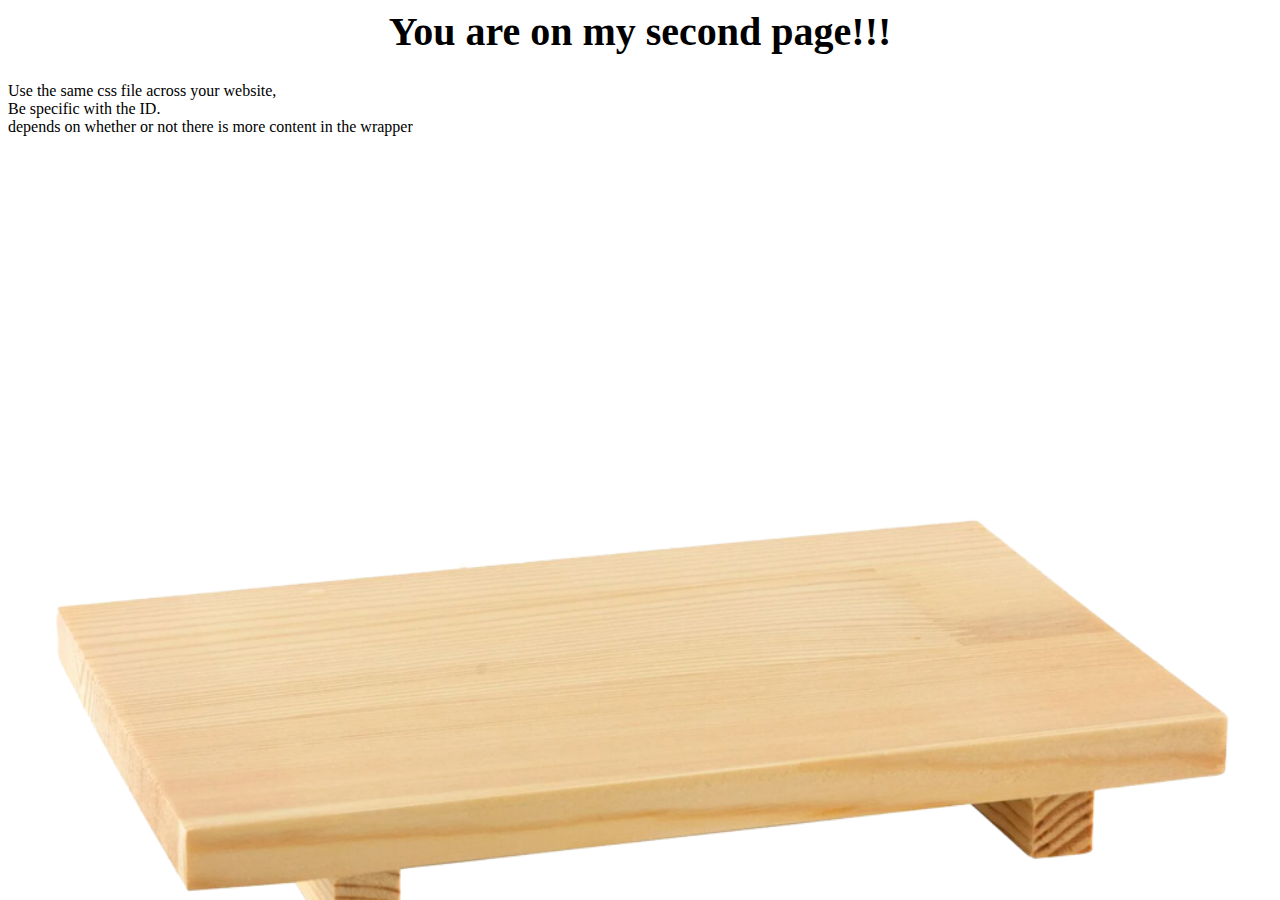
<file: section1FP/2.html>
<head>
    <link rel="stylesheet" href="style.css">
</head>

<body>
    <h1>You are on my second page!!!</h1>
    Use the same css file across your website, <br>
    Be specific with the ID.

<div id="sushi_plate">
    <img src="SUSHI/sushi_plate.png">
    depends on whether or not there is more content in the wrapper
</div>

</body>
</file>
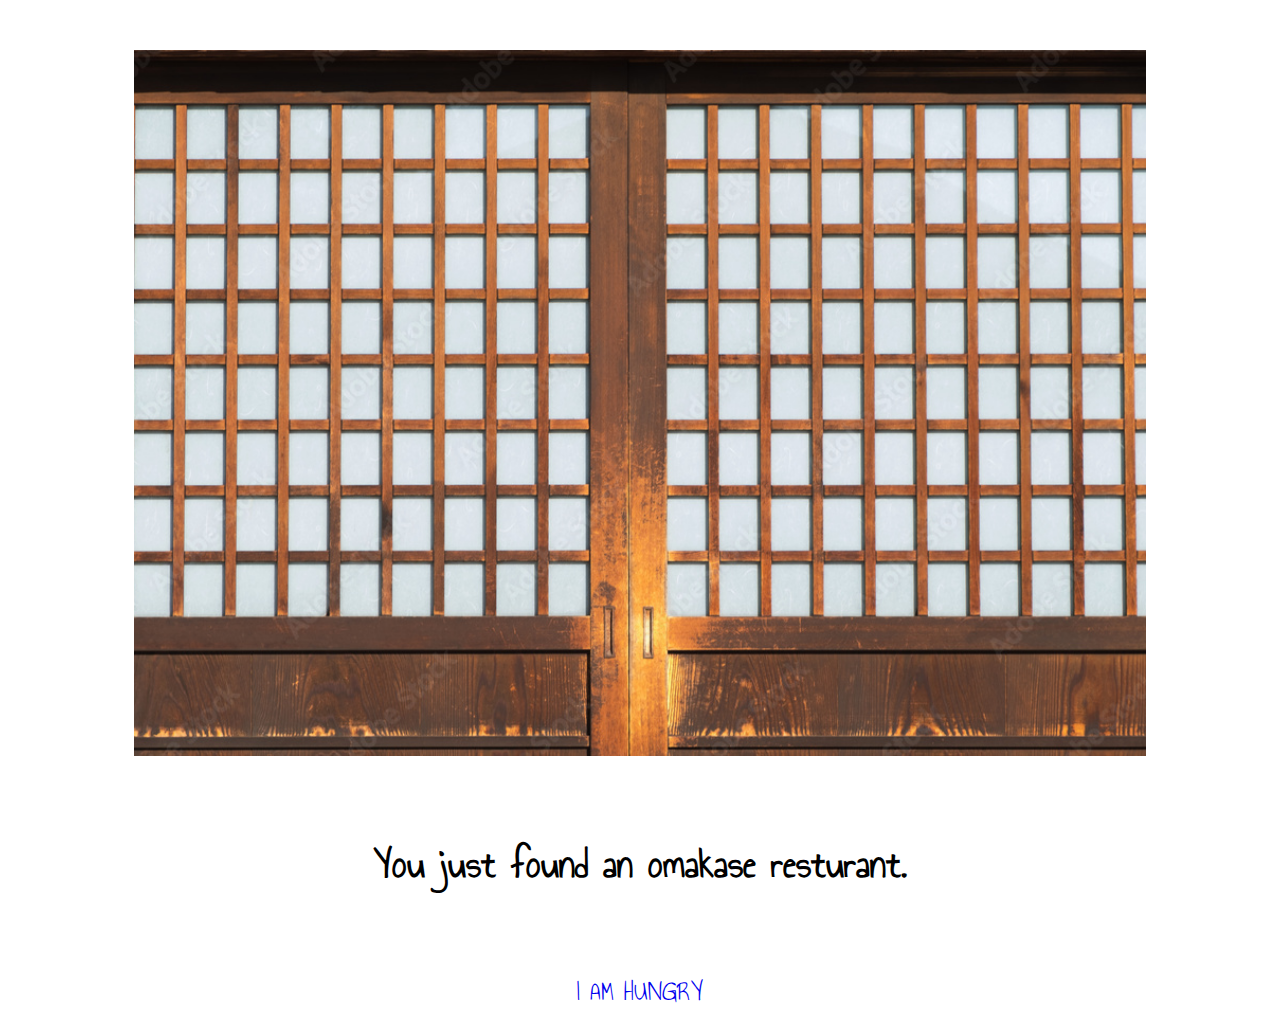
<file: section1FP/P1.html>
<head>
    <link rel="stylesheet" href="style.css">
</head>

<body>
    <div id="sushi_store">
        <img src="SUSHI/door.png" class="center">
    </div>

    <div id="textwrapper" class="wrapper">
        <p>You just found an omakase resturant.</p>
    </div>

    <div id="hungrytarget" class="wrapper">
        <a href="#hidden_entrance">I AM HUNGRY</a>
        <div id="hidden_entrance">
            <a href="P2.html">ENTER</a>
        </div>
    </div>

</body>
</file>
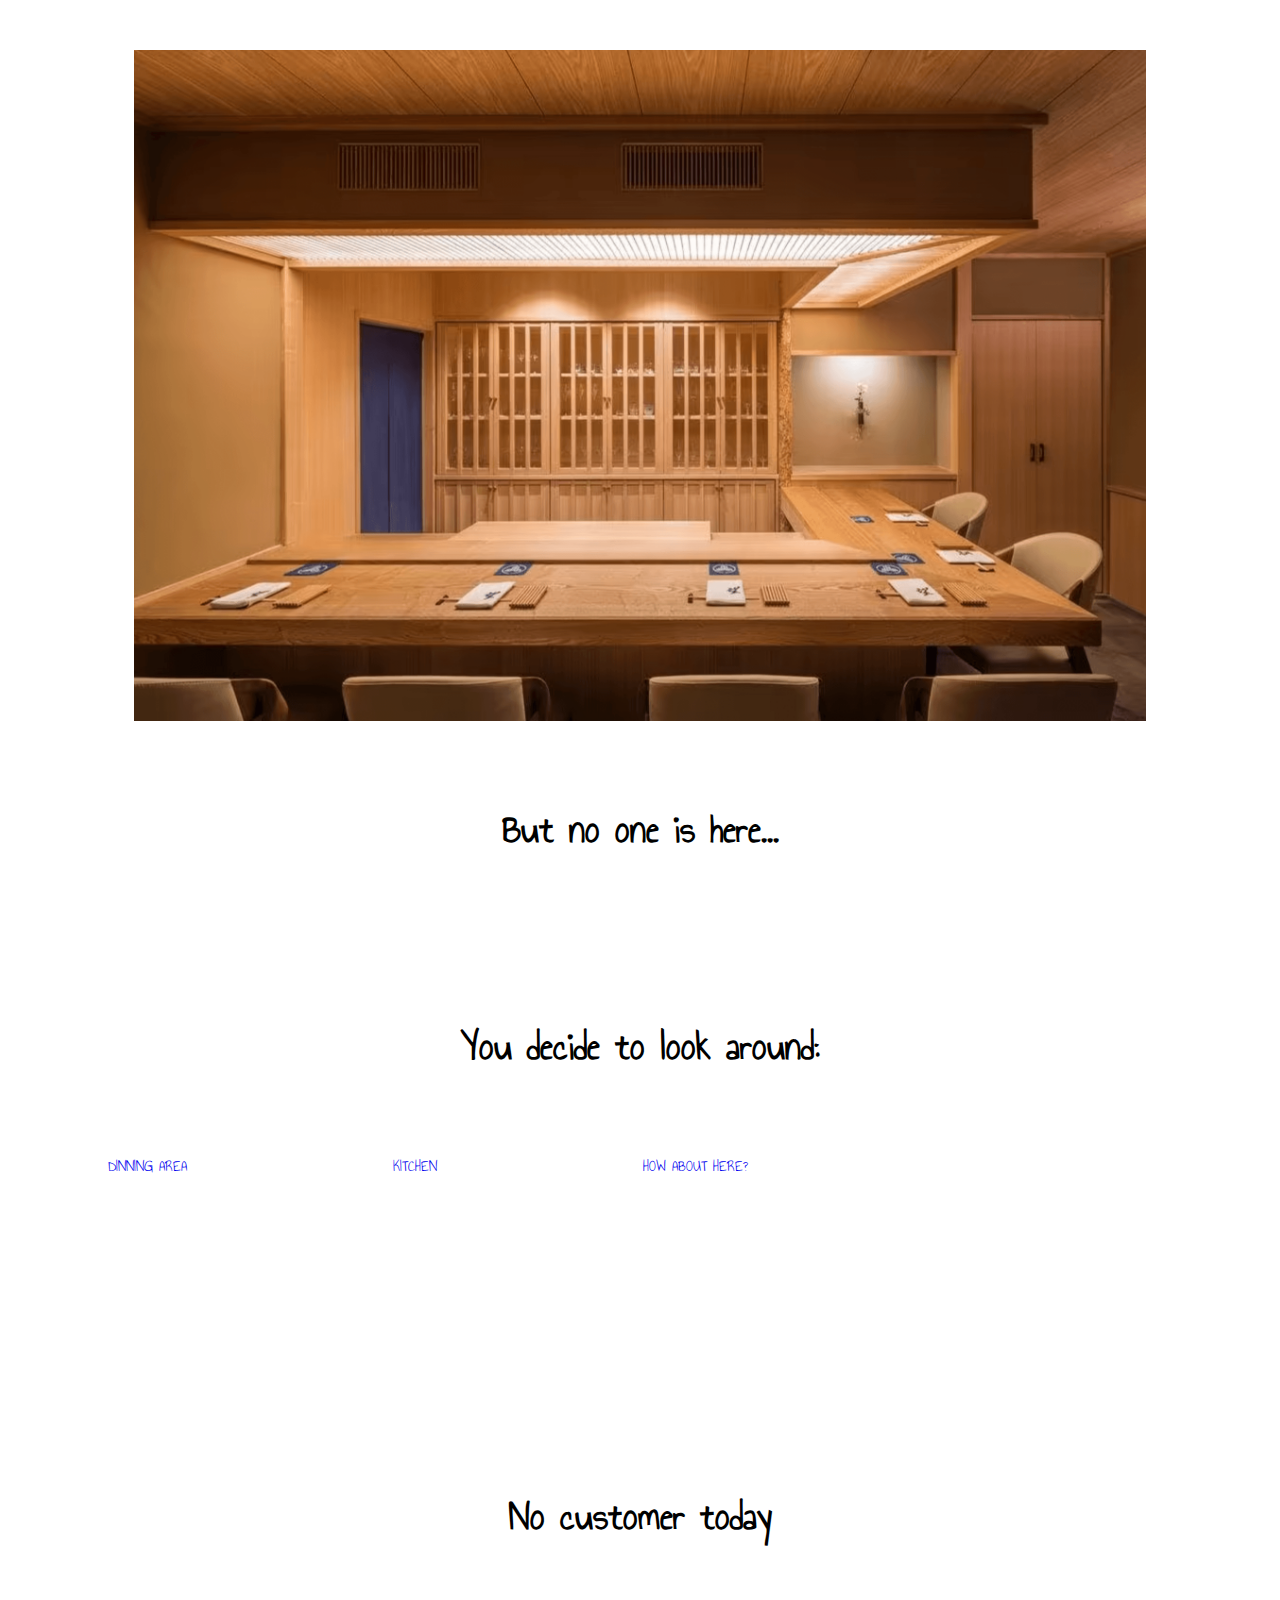
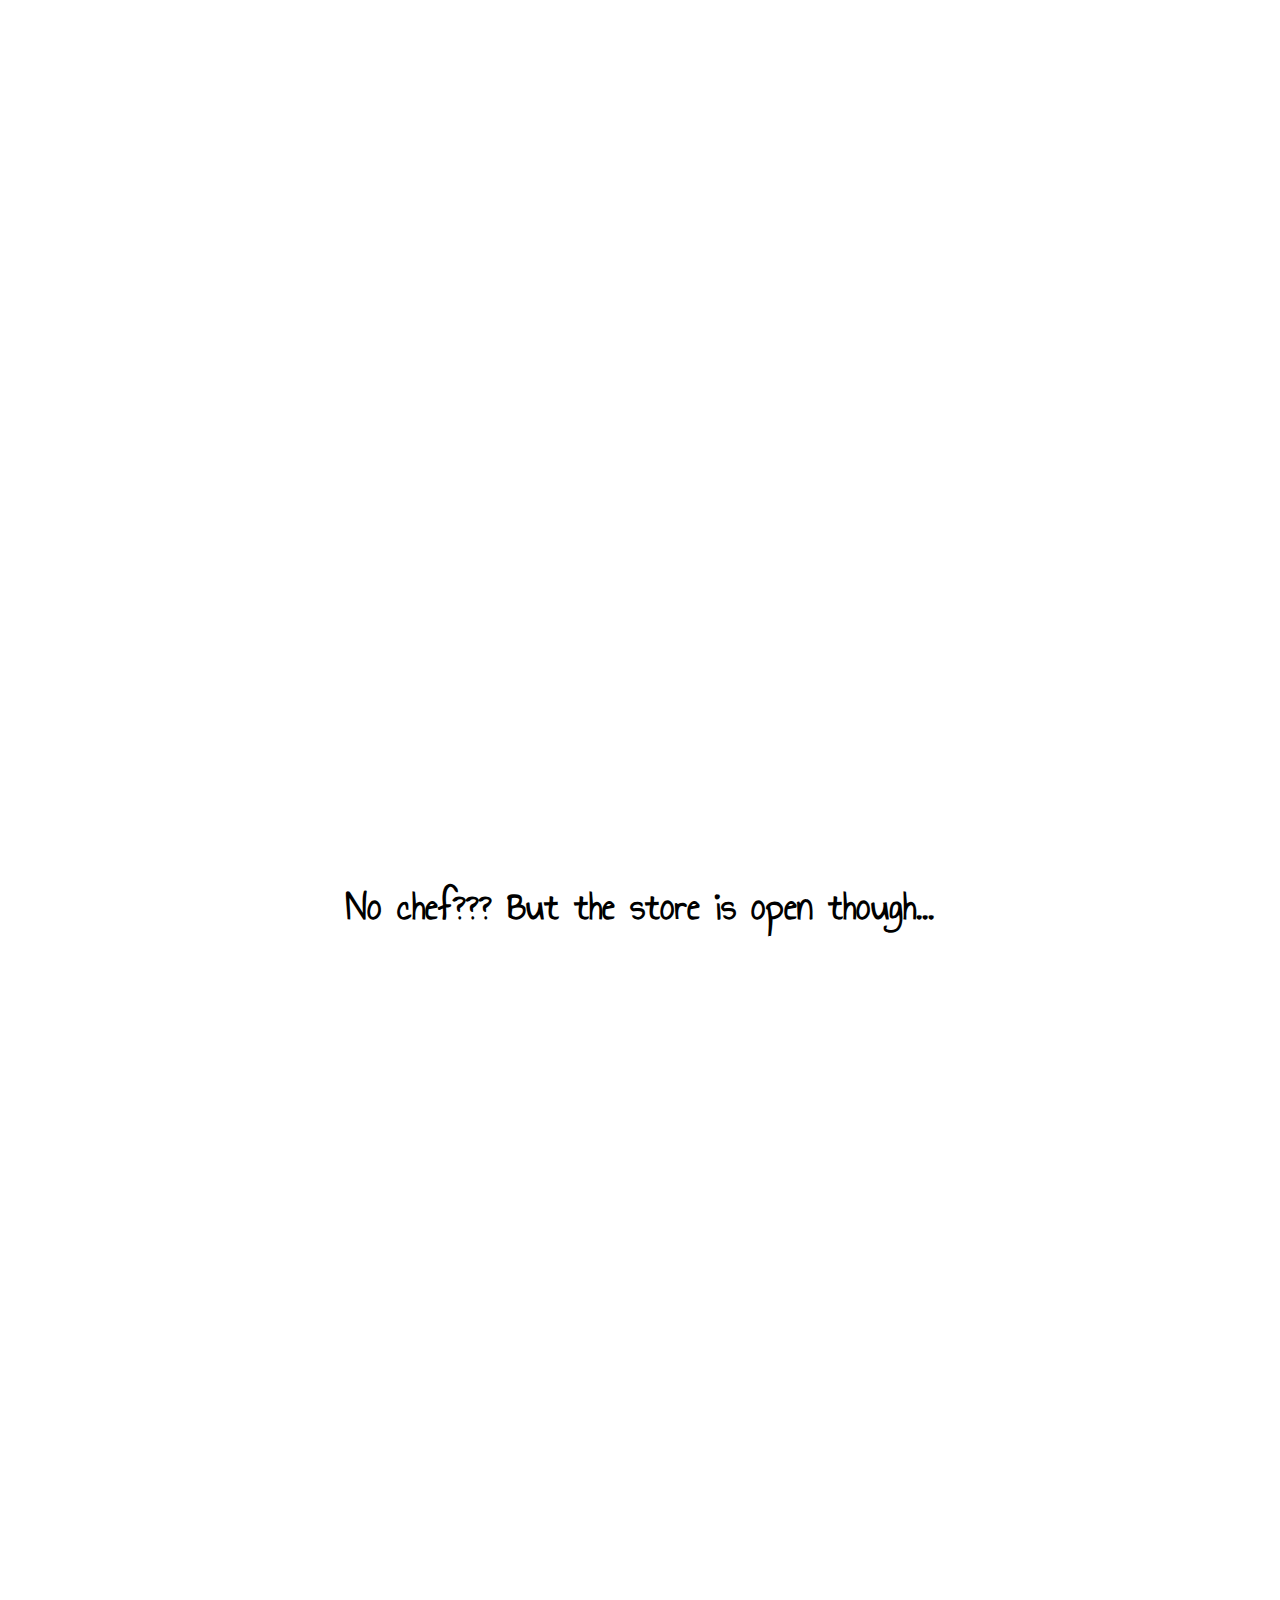
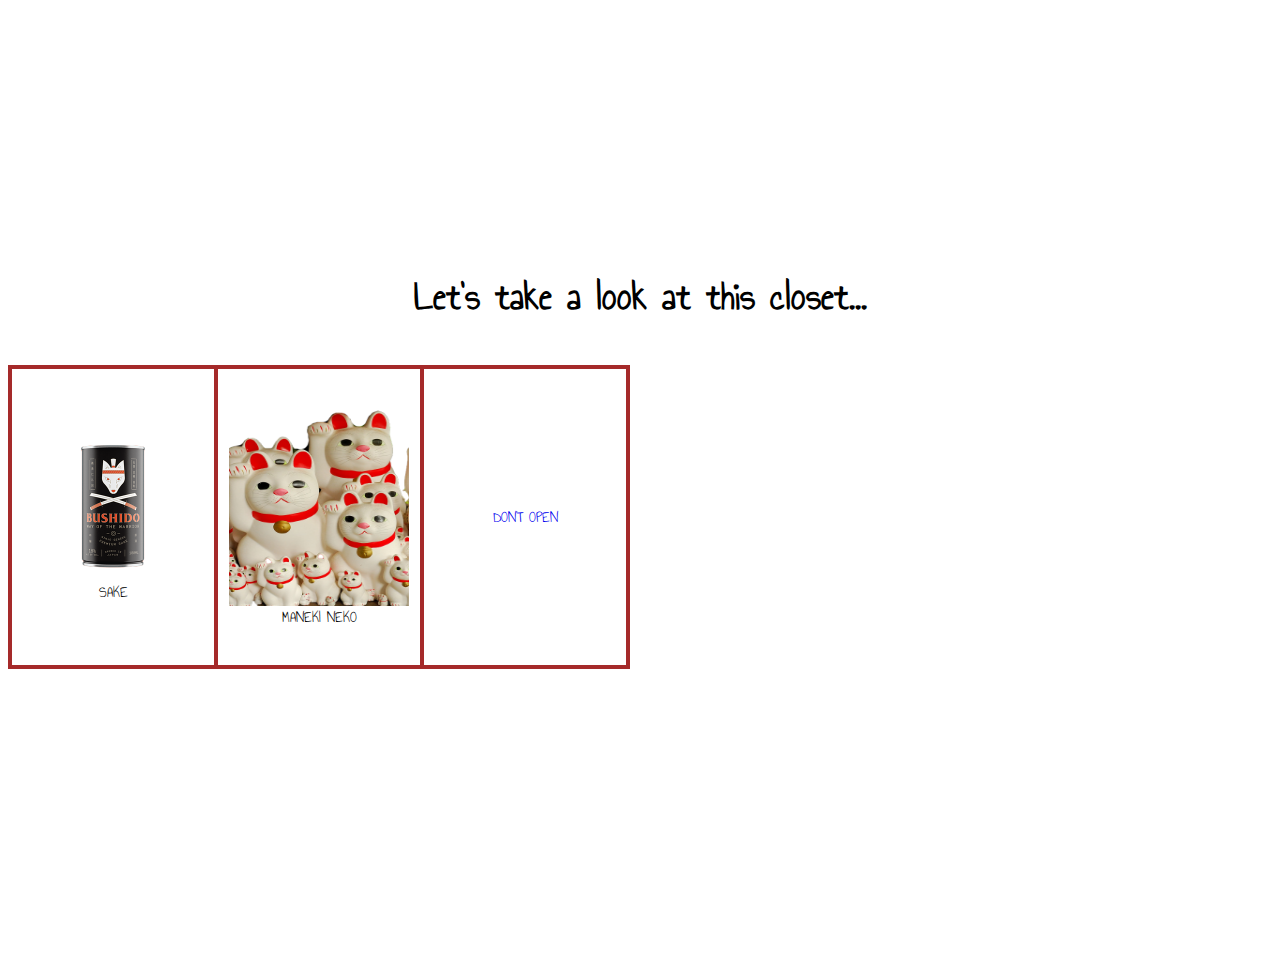
<file: section1FP/P2.html>
<head>
    <link rel="stylesheet" href="style.css">
</head>

<body>
    <div id="sushi_store">
        <img src="SUSHI/sushi_store.png" class="center">
    <div id="textwrapper" class="wrapper">
        <p>But no one is here...</p>
    </div>
    <div id="textwrapper" class="wrapper">
        <p>You decide to look around:</p>
    </div>
    </div>

    <div id="nav" class="wrapper">
        <a href = "#option1">DINNING AREA</a>
        <a href = "#option2">KITCHEN</a>
        <a href = "#option3">HOW ABOUT HERE?</a>
    </div>

    <div id="option_wrapper" class="wrapper">
        <div id = "option1" class="threeoptions">
            <p>No customer today</p>
        </div>

        <div id = "option2" class="threeoptions">
            <p>No chef??? But the store is open though...</p>
        </div>

        <div id = "option3" class="threeoptions">
            <p>Let's take a look at this closet...</p>
            <table id="styledtable">
                <tr>
                    <td><img src = "SUSHI/sake.png" style="height: 150px;width: 200px;">SAKE</td>
                    <td><img src = "SUSHI/cat.png" style="height: 200px;width: 180px;">MANEKI NEKO</td>
                    <td><a href="P3.html">DON'T OPEN</a></td>
                  </tr>
                  <!-- <tr>
                    <td>4</td>
                    <td>5</td>
                    <td>6</td>
                  </tr> -->
            </table>
        </div>
    </div>
</body>
</file>
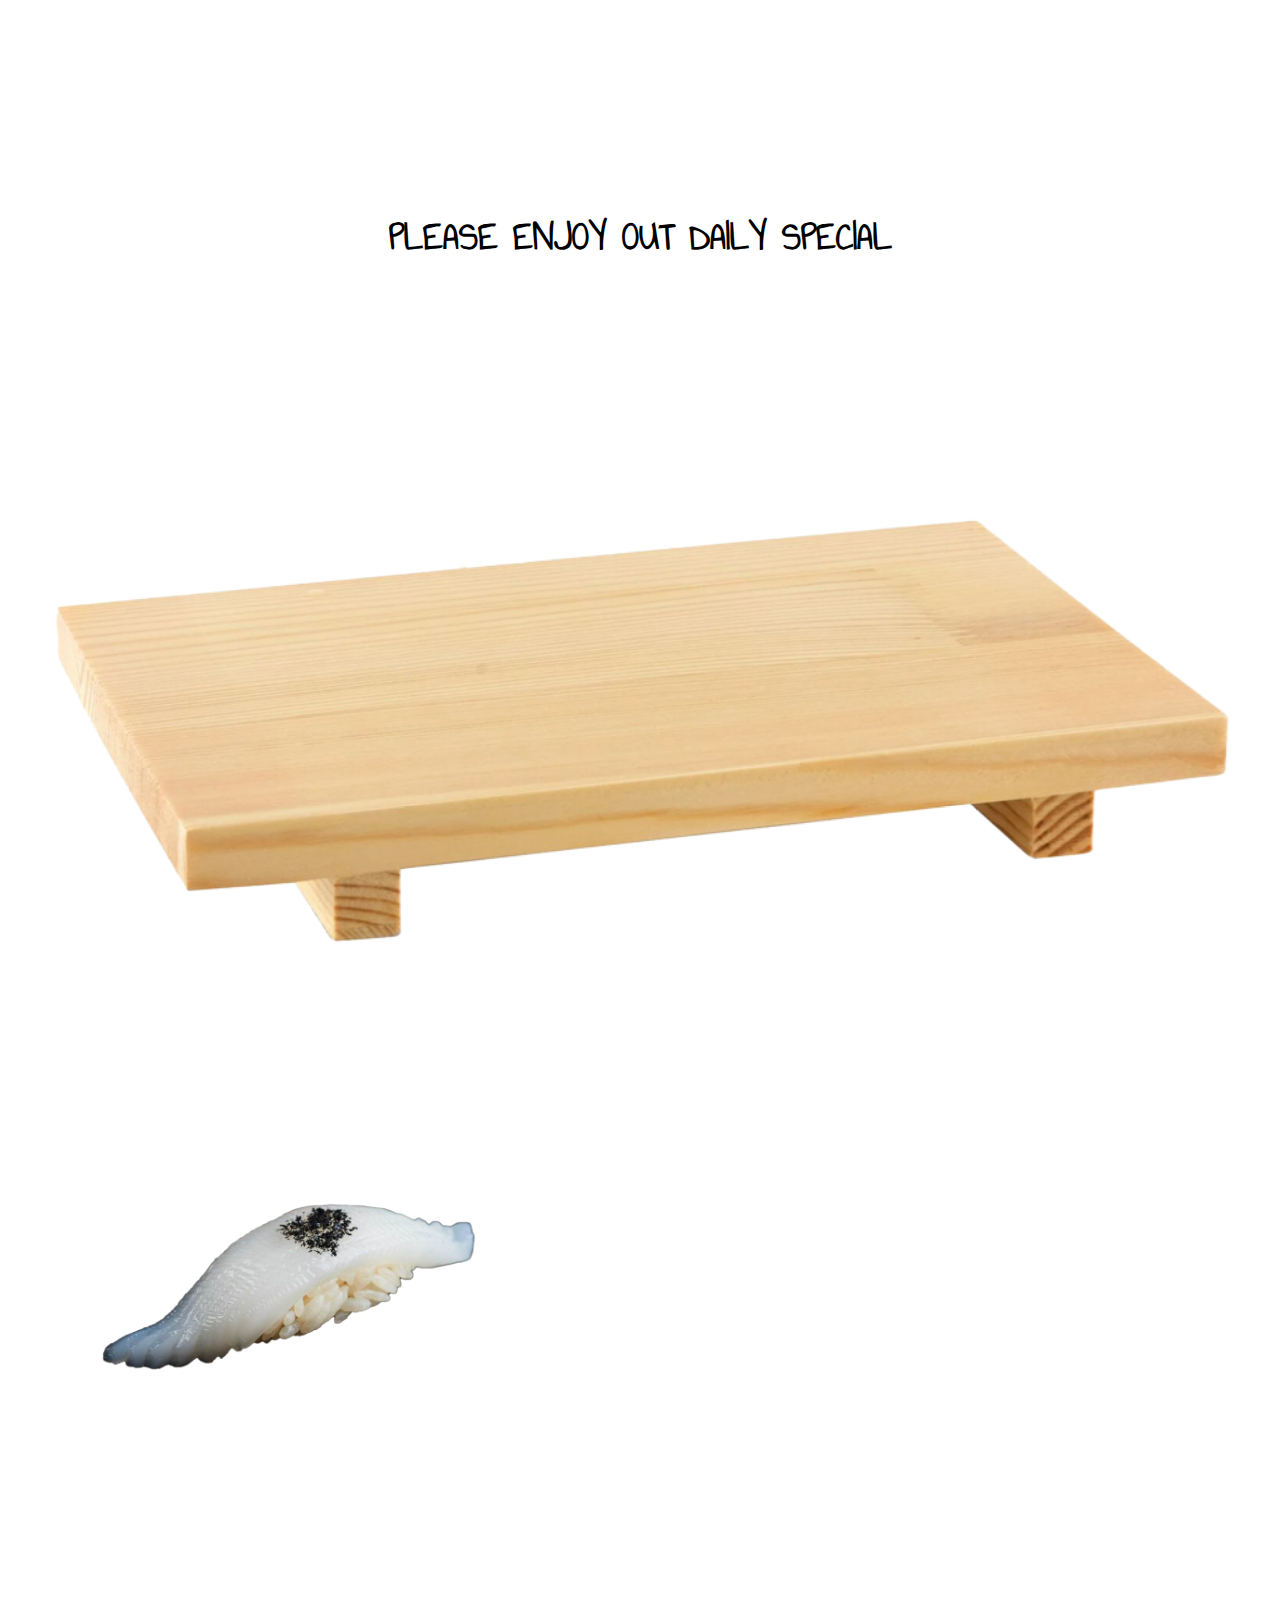
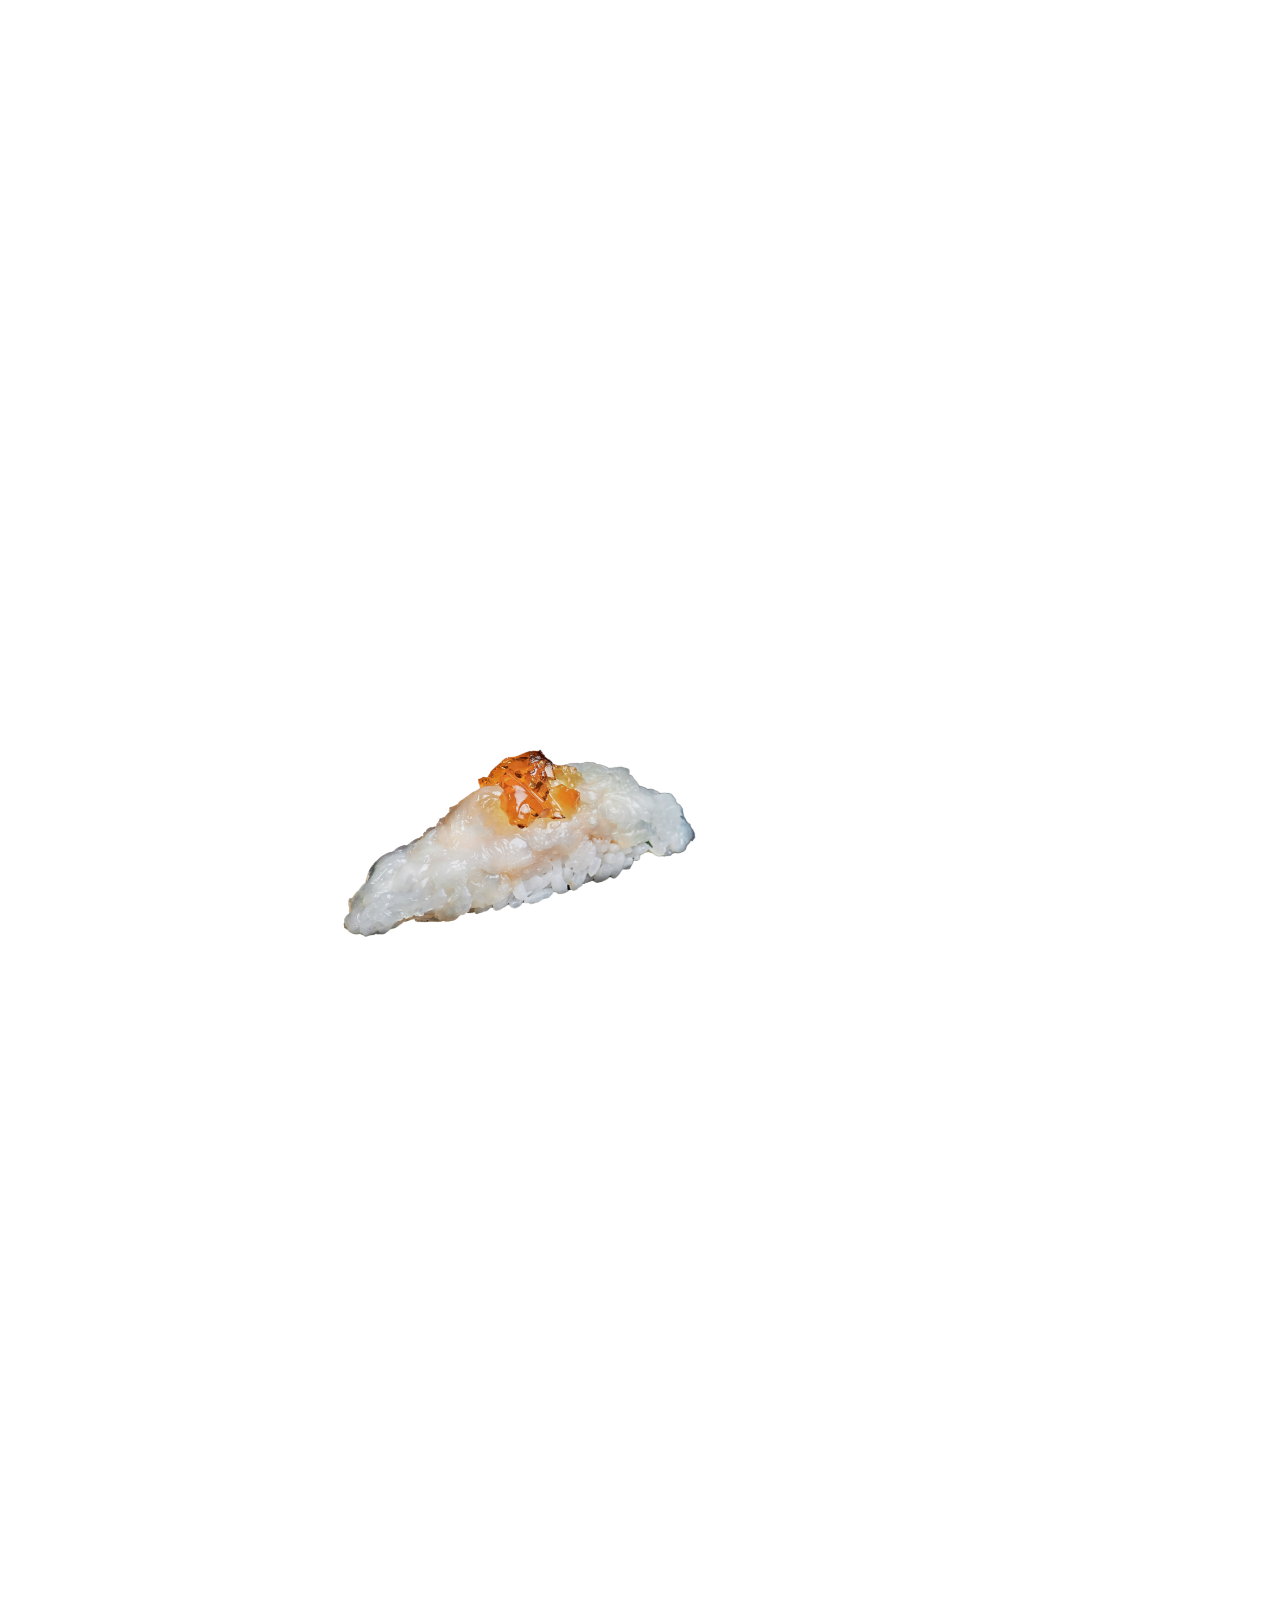
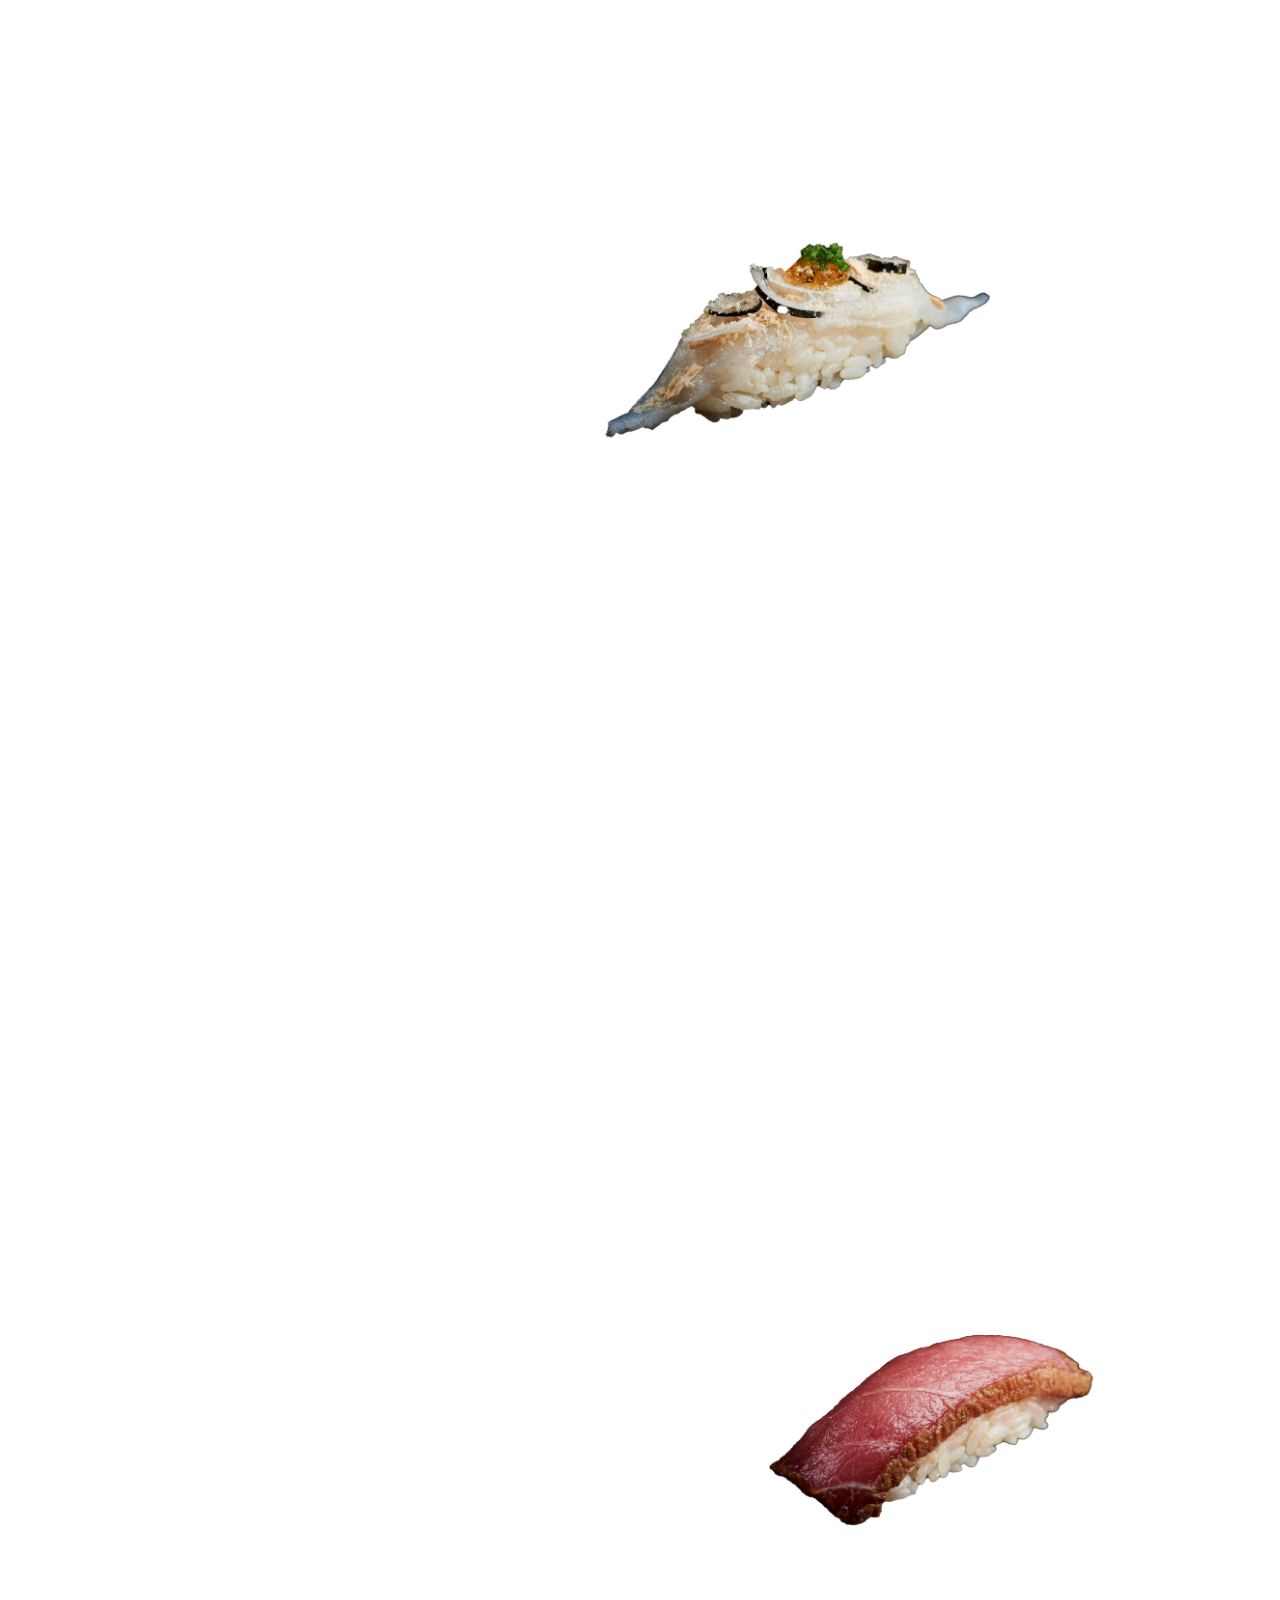
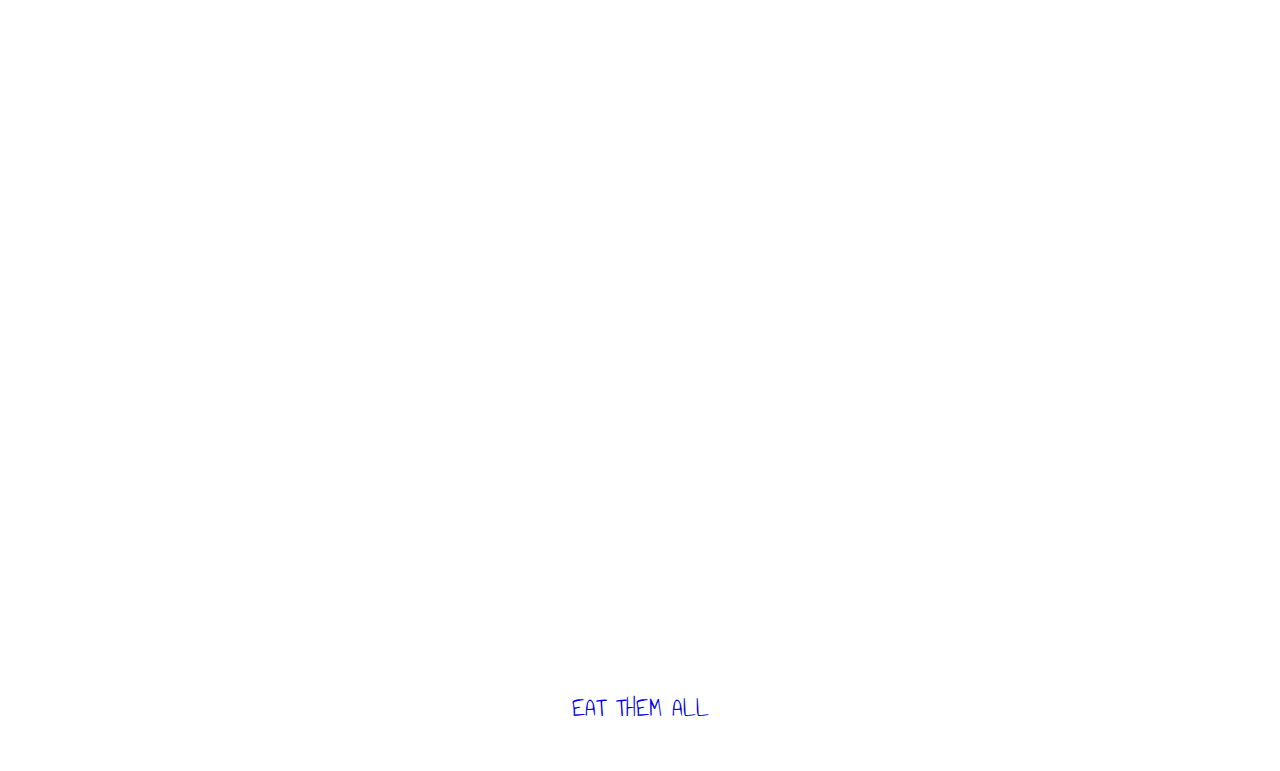
<file: section1FP/P3.html>
<head>
    <link rel="stylesheet" href="style.css">
</head>

<body>
<div id="sushiwrapper" class="wrapper">
    PLEASE ENJOY OUT DAILY SPECIAL
</div>

<div id="sushi_plate">
    <img src="SUSHI/sushi_plate.png">
</div>

    <div class="sushispacer"></div>
    <img src="SUSHI/sushi1.png" id="sushi1" class="sushi">
    <div class="sushispacer"></div>

    <img src="SUSHI/sushi2.png" id="sushi2" class="sushi">
    <div class="sushispacer"></div>

    <img src="SUSHI/sushi3.png" id="sushi3" class="sushi">
    <div class="sushispacer"></div>

    <img src="SUSHI/sushi5.png" id="sushi5" class="sushi">
    <div class="sushispacer"></div>

    <div id="hungrytarget" class="wrapper">
        <a href="#hidden_entrance">EAT THEM ALL</a>
        <div id="hidden_entrance">
            <a href="P4.html">HELL YEAH</a>
        </div>
    </div>
    <br>
    <br>
</body>
</file>
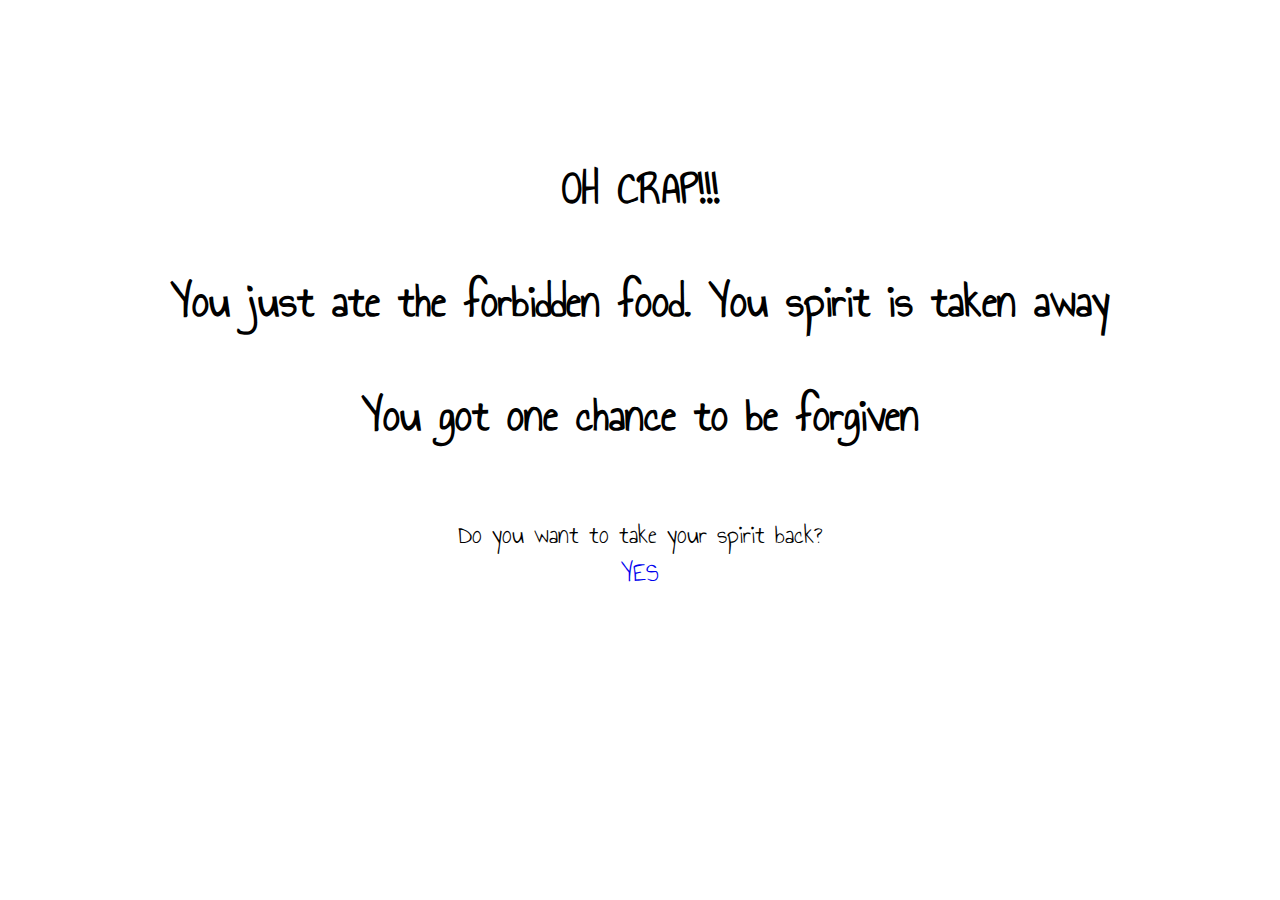
<file: section1FP/P4.html>
<head>
    <link rel="stylesheet" href="style.css">
</head>

<body>
    <div id="p4wrapper" class="wrapper">
        <p>OH CRAP!!!</p>
        <p>You just ate the forbidden food. You spirit is taken away</p>
        <p>You got one chance to be forgiven</p>
    </div>

    <div id="hungrytarget" class="wrapper">
        Do you want to take your spirit back?

    <div id="hungrytarget" class="wrapper">
        <a href="#hidden_entrance">YES</a>
        <div id="hidden_entrance">
            <a href="P5.html">I'll think about it...</a>
        </div>
    </div>

    </div>
</body>
</file>
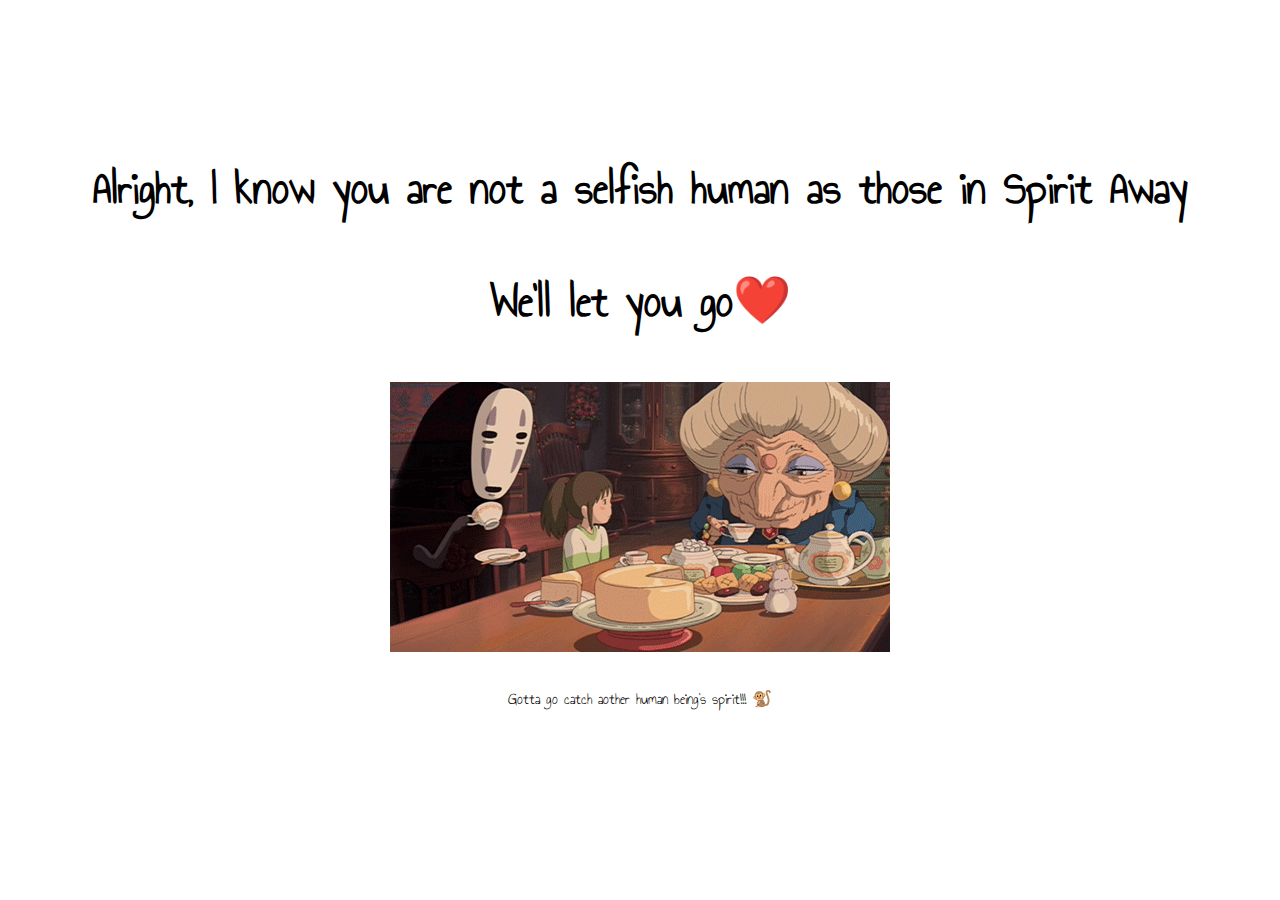
<file: section1FP/P5.html>
<head>
    <link rel="stylesheet" href="style.css">
</head>

<body>
    <div id="p4wrapper" class="wrapper">
        <p>Alright, I know you are not a selfish human as those in Spirit Away</p>
        <p>We'll let you go❤️</p>
        <img src = "SUSHI/spirit_away.gif">
    </div>

    <div id="linktosphia" class="wrapper">
        <p>Gotta go catch aother human being's spirit!!!
            <a href="https://sophialius.github.io/s1fp/index.html">🐒</a>
        </p>
    </div>
    
</body>
</file>
<file: section1FP/style.css>
@import url('https://fonts.googleapis.com/css2?family=Annie+Use+Your+Telescope&display=swap');

html {
    scroll-behavior: smooth;
  }

h1{
    font-family: "Avenir Next"; 
    font-size: 30pt;
    text-align:center
}

body{
    background-color:white;
    color:black;
}

a {
    text-decoration: none;
}

.center {
    display: block;
    margin-left: auto;
    margin-right: auto;
    width: 50%;
}

.wrapper {
    background-color:transparent;
    width: auto;
    height: auto;
    font-family: 'Annie Use Your Telescope', cursive;
}

#textwrapper{
    color: black;
    font-size: 30pt;
    font-weight: bold;
    text-align:center;
    padding-top: 40px;
    padding-bottom: 40px;
}

#hungrytarget{
    text-align:center;
    font-size: 20pt;
}

#sushi_store img{
    width: 80%;
    margin-top: 50px;
    display: block;
}

#door png{
    left: -100px;
    transition: 5s;
}

#sushi_store img:hover{
    content: url(SUSHI/sushi_store.png);
    left:0;
}

#sushi_plate{
    width: 100%;
    height: auto;
}

#hidden_entrance{
    display:none;
}
#hidden_entrance:target{
    display:inline;
}
#hidden_entrance a:link{
    color: brown;
    background-color: yellow;
}

#nav {
    position: relative;
    display: block;
    width: auto;
    height: auto;
  }

#nav a {
    padding: 100px;
}

#nav a:hover {
    color: brown;
}

#option_wrapper div {
    padding-top: 30vh;
    padding-bottom: 20vh;
    height: 60vh;
    display: block;
  }

.threeoptions{
    font-size: 30pt;
    font-weight: bold;
    text-align:center;
}

#styledtable {
    border-collapse: collapse;
}

#styledtable td {
    border: 4px solid brown;
    width: 200px;
    height: 300px;
    text-align: center;
}

#sushi_plate img {
    width: 100%;
    position:fixed;
    top:calc(55vh - 15px);
    left: 0;
}

#sushiwrapper{
    color: black;
    font-size: 30pt;
    font-weight: bold;
    text-align:center;
    padding-top: 200px;
    padding-bottom: 20px;
}

.sushi{
    /* height: auto; */
    position: sticky;
}

.sushispacer{
    height: 70vh;
}

#sushi1 {
    width: 35%;
    left: calc(5vw);
    top:calc(50vh - 100px);
}

#sushi2{
    width: 55%;
    left: calc(15vw - 10px);
    top: calc(50vh - 10px);
}

#sushi3{
    width: 55%;
    left: calc(50vw - 200px);
    top: calc(50vh - 30px);
}

#sushi5{
    width: 55%;
    left: calc(50vw + 100px);
    top: calc(50vh - 30px);
}

#p4wrapper{
    color: black;
    font-size: 35pt;
    font-weight: bold;
    text-align:center;
    padding-top: 100px;
    padding-bottom: 20px;
}

#spirit_away img{
   margin-left: auto;
   margin-right: auto;
   display: block;
}

#linktosphia{
    text-align:center;
}
</file>
